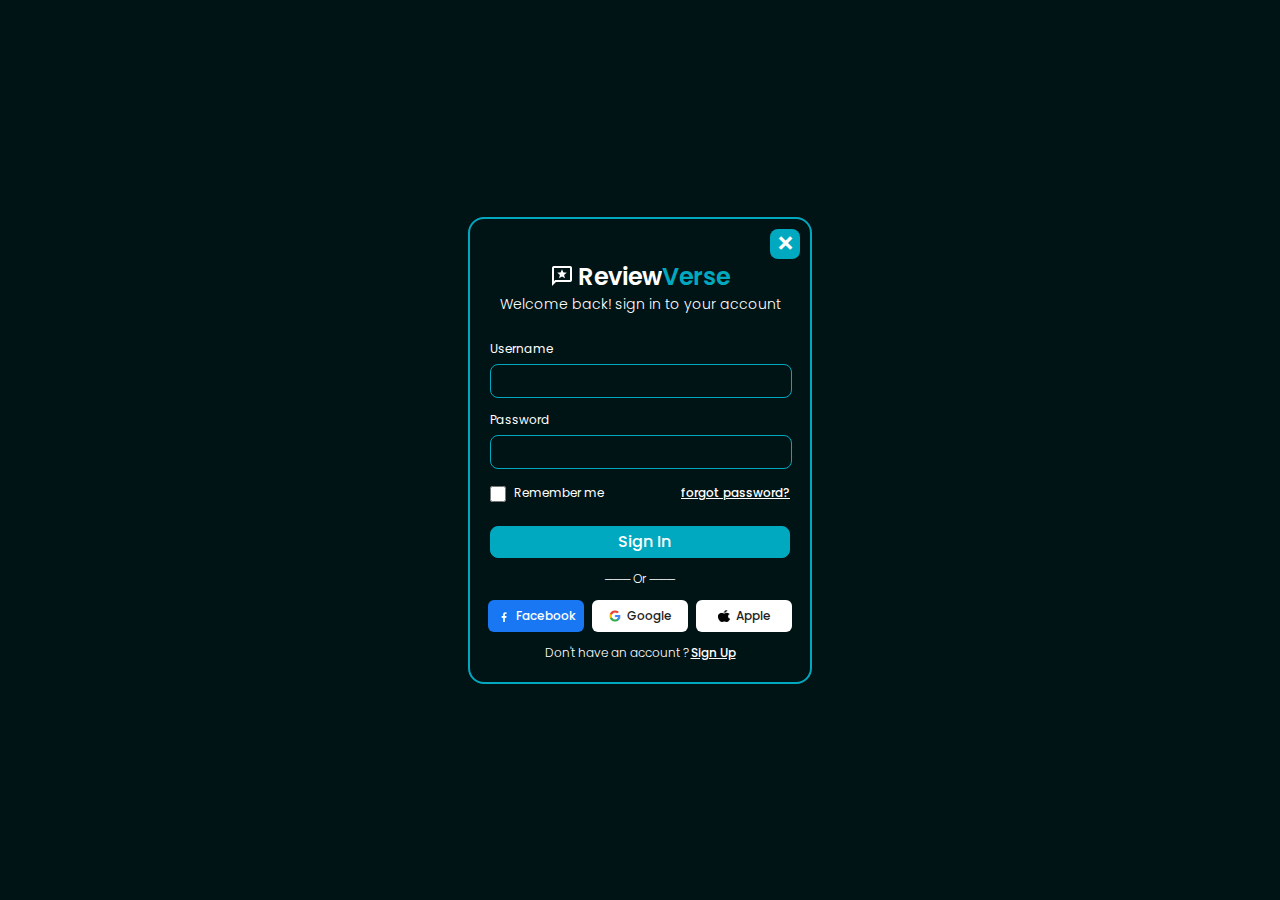
<file: Sign In Page/index.html>
<!DOCTYPE html>
<html lang="en">
<head>
    <meta charset="UTF-8">
    <meta name="viewport" content="width=device-width, initial-scale=1.0">
    <title>ReviewVerse | Sign In</title>
    <link rel="stylesheet" href="style.css">
    <link rel="shortcut icon" type="x-icon" href="../Assets/Logo Icon - Primary.png">
</head>
<body>

    <section>
        <div class="form-container">
            <div class="close-btn" id="close-btn">&times;</div>
            <div class="logo">
                <img src="../Assets/Logo Icon.png" alt="logo icon">
                <b>Review<span>Verse</span></b>
            </div>
            <h1>Welcome back! sign in to your account</h1>
            <form action="../Home Page/index.html" onsubmit="return submitForm()">
                <div class="username">
                    <label for="username">Username</label><br>
                    <input type="text" name="username" id="username">
                    <div id="error-username"></div>
                </div>
                <div class="password">
                    <label for="password">Password</label><br>
                    <input type="password" name="password" id="password">
                    <div id="error-password"></div>
                </div>
                <div class="checkbox">
                    <input type="checkbox" name="checkbox" id="checkbox"><label for="checkbox">Remember me</label><br>
                    <p class="forgot-password"><a href="">forgot password?</a></p>
                </div>
                <input type="submit" value="Sign In">
            </form>
            <p>&#9472;&#9472;&#9472; Or &#9472;&#9472;&#9472;</p>
            <div class="button">
                <button class="facebook-button"><img src="../Assets/facebook logo.png" alt="">Facebook</button>
                <button class="google-button"><img src="../Assets/google logo.png" alt="">Google</button>
                <button class="apple-button"><img src="../Assets/apple.png" alt="">Apple</button>
            </div>
            <p>Don't have an account ? <a href="../Sign Up Page/index.html">Sign Up</a></p>
        </div>
    </section>
    
</body>
    <script src="script.js"></script>
</html>
</file>
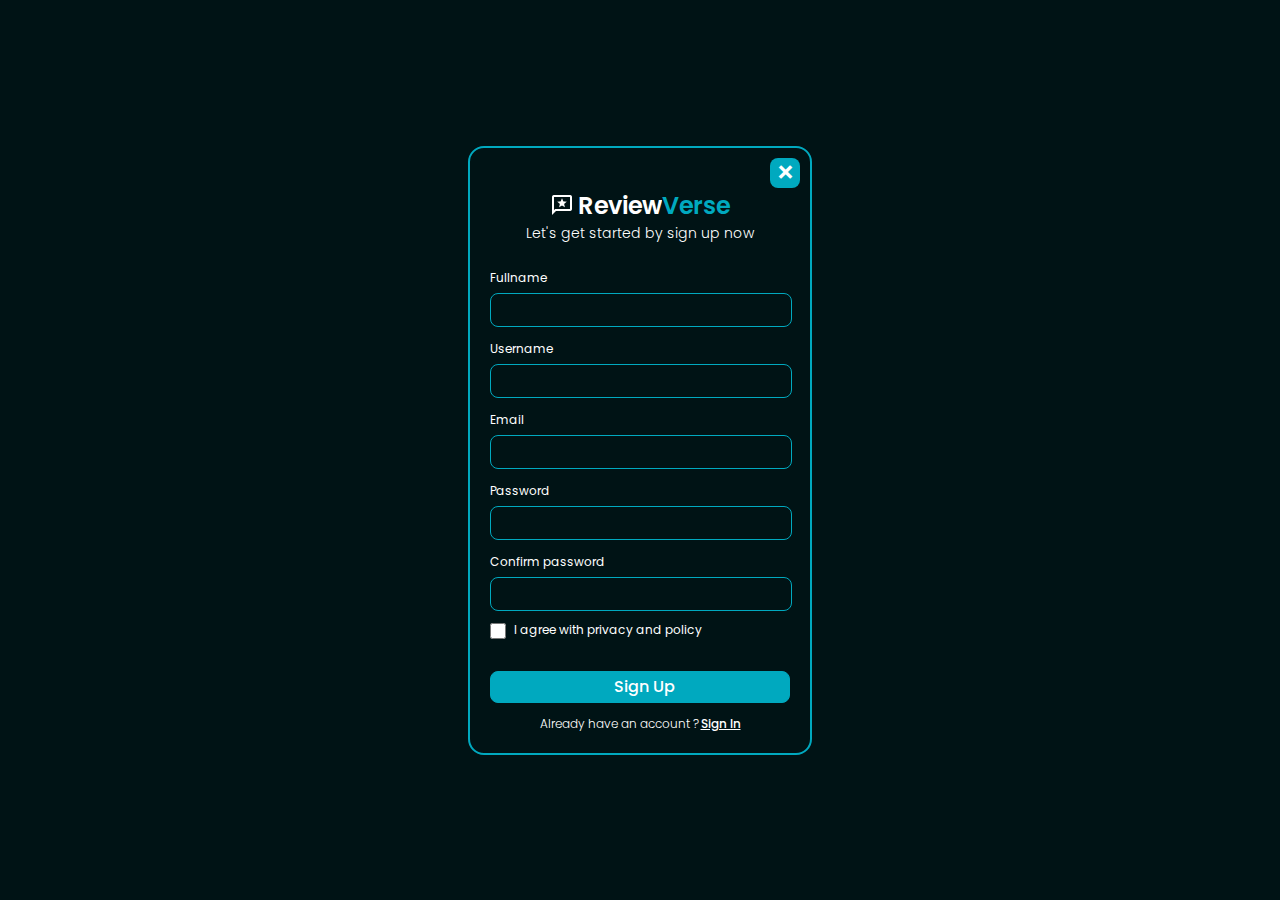
<file: Sign Up Page/index.html>
<!DOCTYPE html>
<html lang="en">
<head>
    <meta charset="UTF-8">
    <meta name="viewport" content="width=device-width, initial-scale=1.0">
    <title>ReviewVerse | Sign Up</title>
    <link rel="stylesheet" href="style.css">
    <link rel="shortcut icon" type="x-icon" href="../Assets/Logo Icon - Primary.png">
</head>
<body>

    <section>
        <div class="form-container">
            <div class="close-btn" id="close-btn">&times;</div>
            <div class="logo">
                <img src="../Assets/Logo Icon.png" alt="logo icon">
                <b>Review<span>Verse</span></b>
            </div>
            <h1>Let's get started by sign up now</h1>
            <form action="../Home Page/index.html" onsubmit="return submitForm()">
                <div class="fullname">
                    <label for="fullname">Fullname</label><br>
                    <input type="text" name="fullname" id="fullname">
                    <div id="error-fullname"></div>
                </div>
                <div class="username">
                    <label for="username">Username</label><br>
                    <input type="text" name="username" id="username">
                    <div id="error-username"></div>
                </div>
                <div class="email">
                    <label for="email">Email</label><br>
                    <input type="text" name="email" id="email">
                    <div id="error-email"></div>
                </div>
                <div class="password">
                    <label for="password">Password</label><br>
                    <input type="password" name="password" id="password">
                    <div id="error-password"></div>
                </div>
                <div class="confirm-password">
                    <label for="confirm-password">Confirm password</label><br>
                    <input type="password" name="confirm-password" id="confirm-password">
                    <div id="error-conf-password"></div>
                </div>
                <div class="checkbox">
                    <input type="checkbox" name="checkbox" id="checkbox"><label for="checkbox">I agree with privacy and policy</label>
                </div>
                <div id="error-checkbox"></div>
                <input type="submit" value="Sign Up">
            </form>
            <p>Already have an account ? <a href="../Sign In Page/index.html">Sign In</a></p>
        </div>
    </section>

</body>
    <script src="script.js"></script>  
</html>
</file>
<file: Sign In Page/style.css>
@import url('https://fonts.googleapis.com/css2?family=Poppins:ital,wght@0,100;0,200;0,300;0,400;0,500;0,600;0,700;0,800;0,900;1,100;1,200;1,300;1,400;1,500;1,600;1,700;1,800;1,900&display=swap');

* {
    margin: 0;
    padding: 0;
    font-family: "Poppins", sans-serif;
    font-weight: 500;
    font-style: normal;
    color: #FFFFFF;
    background-color: #001315;
}

body{
    width: 100%;
    height: 100dvh;
    display: flex;
    justify-content: center;
    align-items: center;
}

/* Section CSS */

.form-container {
    display: flex;
    flex-direction: column;
    justify-content: center;
    align-items: center;
    width: 300px;
    padding: 40px 20px 20px 20px;
    border: 2px solid #00a9bf;
    border-radius: 16px;
    position: relative;
}

form {
    width: 100%;
    height: 100%;
    margin-top: 12px;
}

.button {
    display: flex;
    gap: 8px;
    margin-top: 12px;
}

button {
    width: 96px;
    height: 32px;
    border-radius: 6px;
    border: none;
    display: flex;
    justify-content: center;
    align-items: center;
    font-size: 12px;
    gap: 6px;
    cursor: pointer;
}

button img {
    height: 12px;
    width: 12px;
    background-color: transparent;
}

.facebook-button {
    background-color: rgb(25, 119, 243);
}

.google-button {
    background-color: #FFFFFF;
    color: #1e1e1e;
    font-weight: 500;
}

.apple-button {
    background-color: #FFFFFF;
    color: #1e1e1e;
    font-weight: 500;
}

.forgot-password {
    position: absolute;
    right: 0;
}

input[type="checkbox"] {
    width: 16px;
    height: 16px;
}

.checkbox {
    display: flex;
    gap: 8px;
    align-items: end;
    position: relative;
}

form div {
    margin-top: 8px;
}

label {
    font-size: 12px;
    font-weight: 400;
}

input {
    width: 292px;
    border: 1px solid #00a9bf;
    border-radius: 8px;
    height: 32px;
    padding-left: 8px;
    margin-top: 4px;
}

input[type="submit"] {
    margin-top: 24px;
    width: 300px;
    background-color: #00a9bf;
    font-size: 16px;
    font-weight: 500;
}

.logo {
    display: flex;
    align-items: center;
}

.logo img {
    width: 24px;    
    height: 24px;
    margin-right: 4px;
}

.logo b {
    color: #FFFFFF;
    font-size: 24px;
    font-weight: 600;
}

.logo span {
    color: #00a9bf;
    font-weight: 600;
}

h1 {
    font-size: 14px;
    font-weight: 300;
}

p {
    font-size: 12px;
    margin-top: 12px;
    font-weight: 300;
}

p a:hover {
    color: #00a9bf;
}

#error-username, #error-password {
    font-size: 10px;
    font-weight: 400;
    color: red;
}

.close-btn {
    position: absolute;
    top: 10px;
    right: 10px;
    font-size: 30px;
    width: 30px;
    height: 30px;
    text-align: center;
    line-height: 30px;
    border-radius: 8px;
    background-color: #00a9bf;
    cursor: pointer;
}

.close-btn:hover {
    background-color: #01c0d9;
}

input[type='submit']:hover{
    background-color: #01c0d9;
    cursor: pointer;
}

@media screen and (max-width: 426px) {
    
    body {
        justify-content: center;
        align-items: start;
    }

    .form-container {
        border: none;
    }

}
</file>
<file: Sign Up Page/style.css>
@import url('https://fonts.googleapis.com/css2?family=Poppins:ital,wght@0,100;0,200;0,300;0,400;0,500;0,600;0,700;0,800;0,900;1,100;1,200;1,300;1,400;1,500;1,600;1,700;1,800;1,900&display=swap');

* {
    margin: 0;
    padding: 0;
    font-family: "Poppins", sans-serif;
    font-weight: 500;
    font-style: normal;
    color: #FFFFFF;
    background-color: #001315;
}

body{
    width: 100%;
    height: 100dvh;
    display: flex;
    justify-content: center;
    align-items: center;
}

/* Section CSS */

.form-container {
    display: flex;
    flex-direction: column;
    justify-content: center;
    align-items: center;
    width: 300px;
    padding: 40px 20px 20px 20px;
    border: 2px solid #00a9bf;
    border-radius: 16px;
    position: relative;
}

form {
    width: 100%;
    height: 100%;
    margin-top: 12px;
}

form div {
    margin-top: 8px;
}

label {
    font-size: 12px;
    font-weight: 400;
}

input {
    width: 292px;
    border: 1px solid #00a9bf;
    border-radius: 8px;
    height: 32px;
    padding-left: 8px;
    margin-top: 4px;
}

input[type="submit"] {
    margin-top: 24px;
    width: 300px;
    background-color: #00a9bf;
    font-size: 16px;
    font-weight: 500;
}

input[type="checkbox"] {
    width: 16px;
    height: 16px;
}

.checkbox {
    display: flex;
    gap: 8px;
    align-items: end;
}

.logo {
    display: flex;
    align-items: center;
}

.logo img {
    width: 24px;    
    height: 24px;
    margin-right: 4px;
}

.logo b {
    color: #FFFFFF;
    font-size: 24px;
    font-weight: 600;
}

.logo span {
    color: #00a9bf;
    font-weight: 600;
}

h1 {
    font-size: 14px;
    font-weight: 300;
}

p {
    font-size: 12px;
    margin-top: 12px;
    font-weight: 300;
}

p a:hover {
    color: #00a9bf;
}

.close-btn {
    position: absolute;
    top: 10px;
    right: 10px;
    font-size: 30px;
    width: 30px;
    height: 30px;
    text-align: center;
    line-height: 30px;
    border-radius: 8px;
    background-color: #00a9bf;
    cursor: pointer;
}

.close-btn:hover {
    background-color: #01c0d9;
}

#error-fullname, #error-username,
#error-email, #error-password ,
#error-conf-password, #error-checkbox {
    font-size: 10px;
    font-weight: 400;
    color: red;
}

input[type='submit']:hover{
    background-color: #01c0d9;
    cursor: pointer;
}

@media screen and (max-width: 426px) {
    
    body {
        justify-content: center;
        align-items: start;
    }

    .form-container {
        border: none;
    }

}
</file>
